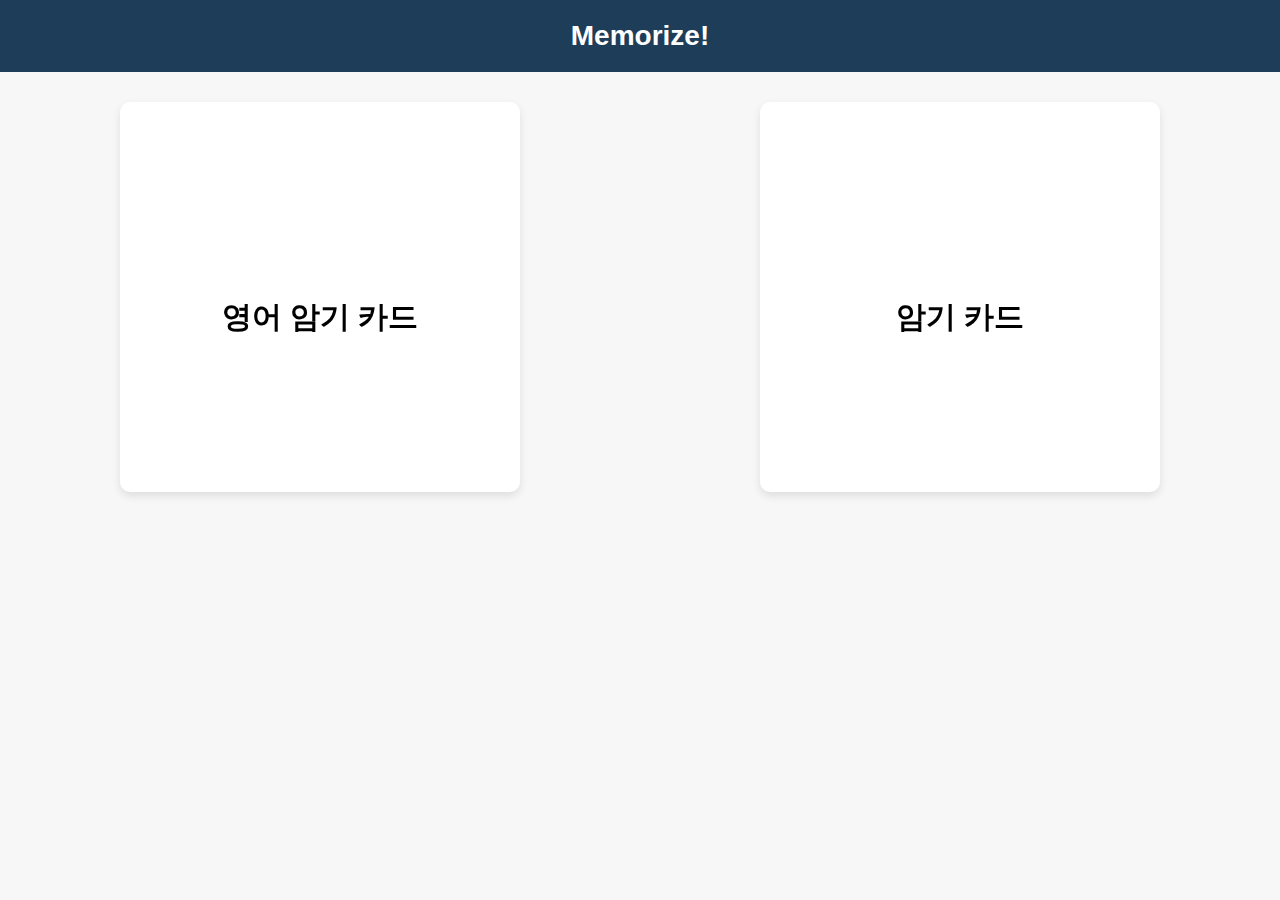
<file: index.html>
<!DOCTYPE html>
<html lang="en">
<head>
    <meta charset="UTF-8">
    <meta name="viewport" content="width=device-width, initial-scale=1.0">
    <title>English Memorize Web</title>
    <link rel="stylesheet" href="style.css">
</head>
<body>
    <!-- Navbar -->
    <div class="navbar">
        <div class="navbar-left">Memorize!</div>
    </div>

    <div class="main">
        <a href="english.html"><div class="container">영어 암기 카드</div></a>
        <a href="History.html"><div class="container">암기 카드</div></a>
    </div>

   

    <script src="script.js"></script>
</body>
</html>
</file>
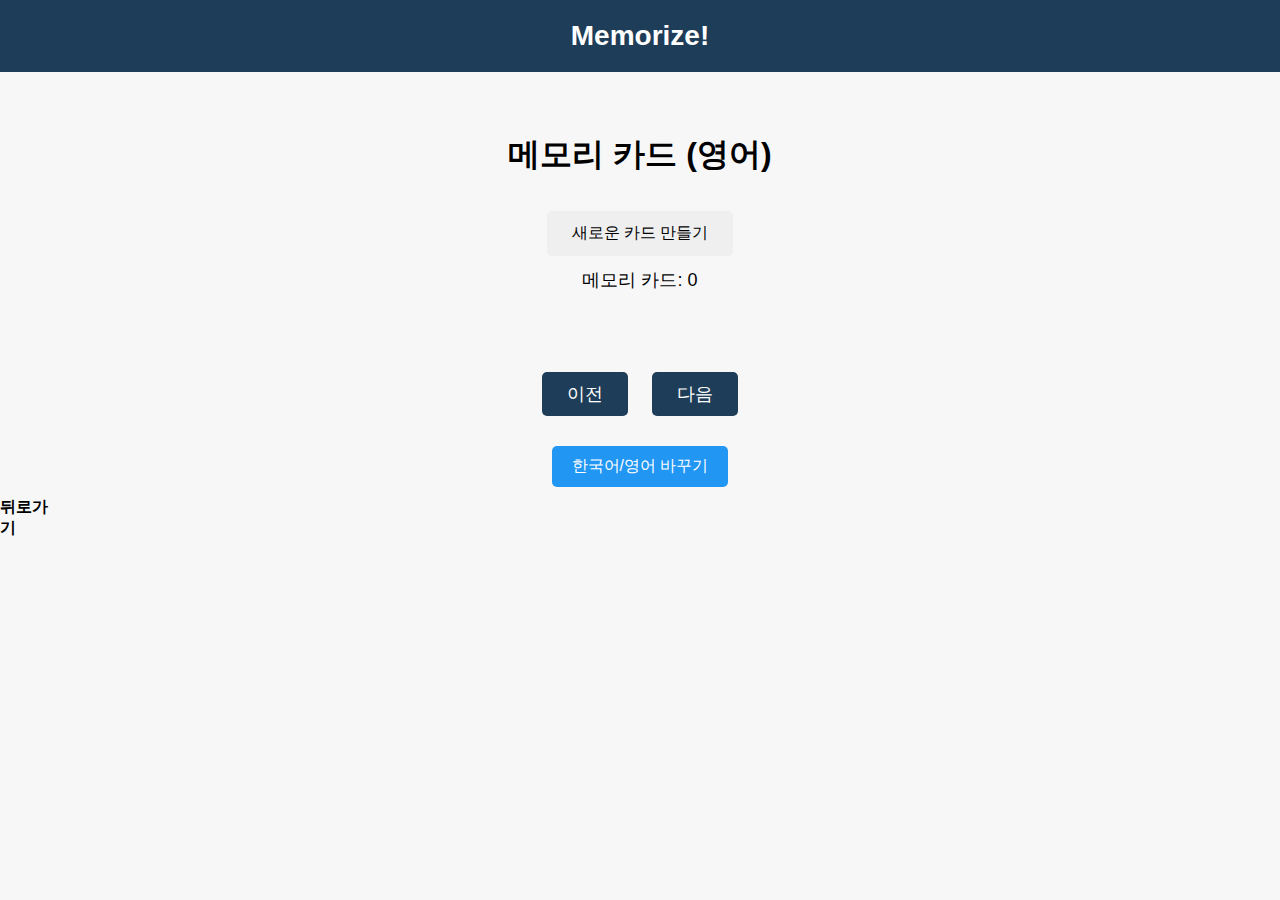
<file: english.html>
<!DOCTYPE html>
<html lang="en">
<head>
    <meta charset="UTF-8">
    <meta name="viewport" content="width=device-width, initial-scale=1.0">
    <title>English Memorize Web</title>
    <link rel="stylesheet" href="styles.css">
</head>
<body>
    <!-- Navbar -->
    <div class="navbar">
        <div class="navbar-left">Memorize!</div>
    </div>

    <!-- Main Container -->
    <div class="container">
        <h1>메모리 카드 (영어)</h1>
        <button id="createCardBtn">새로운 카드 만들기</button>
        <div class="flashcard-count">메모리 카드: <span id="cardCount">0</span></div>

        <div class="flashcard-container">
            <div id="flashcardWrapper" class="flashcard-wrapper">
                <!-- Flashcards will be dynamically created here -->
            </div>
        </div>

        <div class="nav-buttons">
            <button id="prevBtn" class="nav-btn">이전</button>
            <button id="nextBtn" class="nav-btn">다음</button>
        </div>

        <div>
            <button id="flipLanguageBtn" class="nav-btn">한국어/영어 바꾸기</button>
        </div>
    </div>

    <a href="index.html"><div class="back">뒤로가기</div></a>

    <script src="script.js"></script>
</body>
</html>
</file>
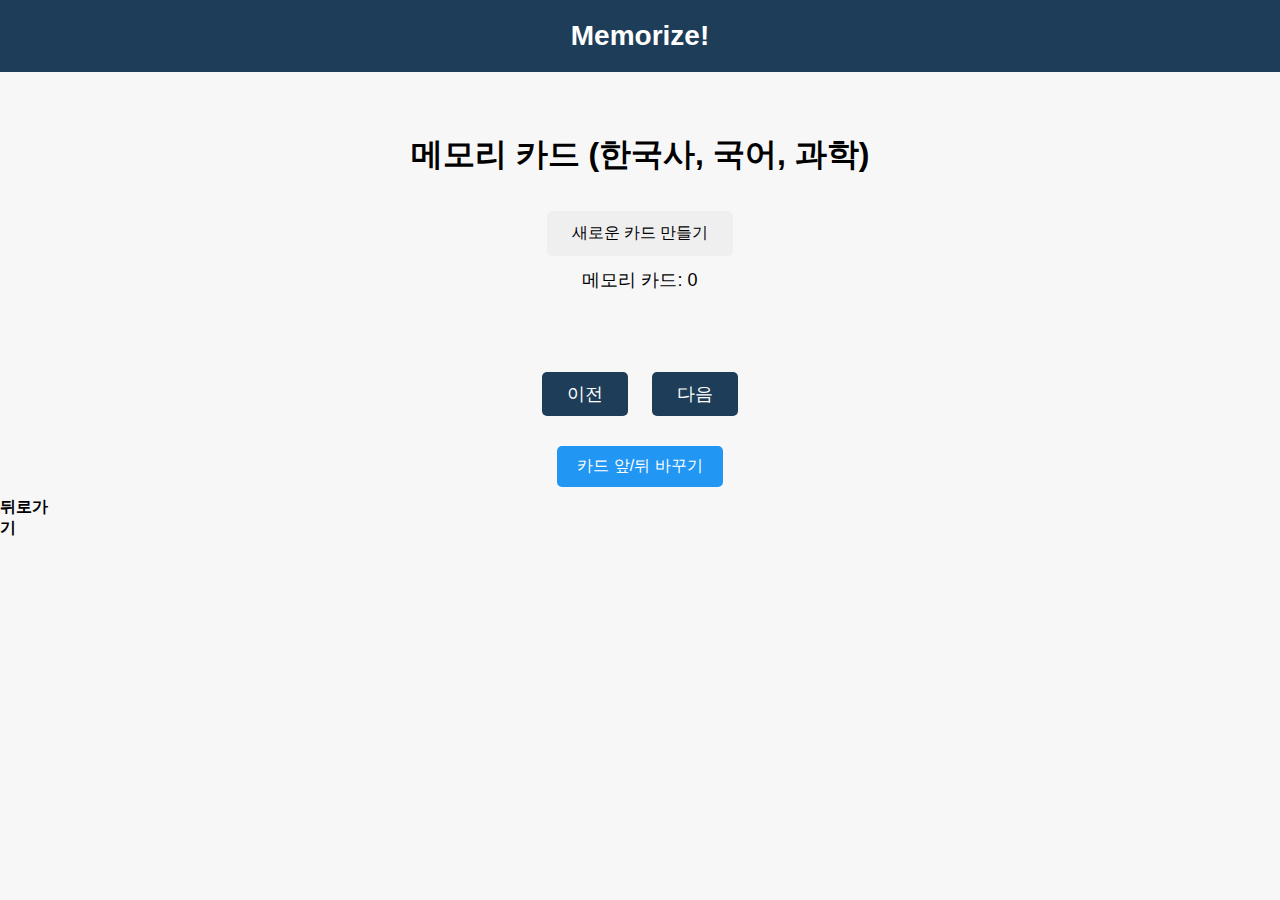
<file: History.html>
<!DOCTYPE html>
<html lang="en">
<head>
    <meta charset="UTF-8">
    <meta name="viewport" content="width=device-width, initial-scale=1.0">
    <title>English Memorize Web</title>
    <link rel="stylesheet" href="styles.css">
</head>
<body>
    <!-- Navbar -->
    <div class="navbar">
        <div class="navbar-left">Memorize!</div>
    </div>

    <!-- Main Container -->
    <div class="container">
        <h1>메모리 카드 (한국사, 국어, 과학)</h1>
        <button id="createCardBtn">새로운 카드 만들기</button>
        <div class="flashcard-count">메모리 카드: <span id="cardCount">0</span></div>

        <div class="flashcard-container">
            <div id="flashcardWrapper" class="flashcard-wrapper">
                <!-- Flashcards will be dynamically created here -->
            </div>
        </div>

        <div class="nav-buttons">
            <button id="prevBtn" class="nav-btn">이전</button>
            <button id="nextBtn" class="nav-btn">다음</button>
        </div>

        <div>
            <button id="flipLanguageBtn" class="nav-btn">카드 앞/뒤 바꾸기</button>
        </div>
    </div>

    <a href="index.html"><div class="back">뒤로가기</div></a>

    <script src="script.js"></script>
</body>
</html>
</file>
<file: style.css>
/* General Styles */
body {
    font-family: 'Arial', sans-serif;
    margin: 0;
    background-color: #f7f7f7;
}

.navbar {
    display: flex;
    justify-content: center;
    align-items: center;
    background-color: #1e3d58;
    padding: 20px;
    color: white;
    font-size: 28px;
    font-weight: 700;
}

.main{
    display: flex;
    align-items: center;
}



a{
    text-decoration: none;
    color: inherit;
    text-align: center;
    width: 80%;
    margin: 0 auto;
    padding-top: 40px;
        width: 400px;
    height: 350px;
    background-color: white;
    border-radius: 10px;
    box-shadow: 0 4px 8px rgba(0, 0, 0, 0.1);
    display: flex;
    justify-content: center;
    align-items: center;
    cursor: pointer;
    position: relative;
    transform-style: preserve-3d;
    font-size: 30px;
    font-weight: 600;
    font-family: 'Lucida Sans', 'Lucida Sans Regular', 'Lucida Grande', 'Lucida Sans Unicode', Geneva, Verdana, sans-serif;
    margin-top: 30px;
}
</file>
<file: styles.css>
/* General Styles */
body {
    font-family: 'Arial', sans-serif;
    margin: 0;
    background-color: #f7f7f7;
}

.navbar {
    display: flex;
    justify-content: center;
    align-items: center;
    background-color: #1e3d58;
    padding: 20px;
    color: white;
    font-size: 28px;
    font-weight: 700;
}

.container {
    text-align: center;
    width: 80%;
    margin: 0 auto;
    padding-top: 40px;
}

button {
    padding: 12px 25px;
    margin: 12px;
    font-size: 16px;
    cursor: pointer;
    border: none;
    border-radius: 5px;
    transition: background-color 0.3s ease;
}

button:hover {
    background-color: #4CAF50;
    color: white;
}

/* Flashcards Section */
.flashcard-count {
    font-size: 18px;
    margin-bottom: 20px;
}

.flashcard-wrapper {
    display: flex;
    justify-content: center;
    flex-wrap: wrap;
    gap: 20px;
    margin-top: 40px;
}

.flashcard {
    width: 400px;
    height: 350px;
    background-color: white;
    border-radius: 10px;
    box-shadow: 0 4px 8px rgba(0, 0, 0, 0.1);
    display: flex;
    justify-content: center;
    align-items: center;
    cursor: pointer;
    position: relative;
    transform-style: preserve-3d;
    transition: transform 0.6s ease-in-out;
}

.flashcard.flip {
    transform: rotateY(180deg);
}

/* Card Front & Back */
.flashcard .front, .flashcard .back {
    position: absolute;
    width: 100%;
    height: 100%;
    backface-visibility: hidden;
    display: flex;
    justify-content: center;
    align-items: center;
    font-size: 50px;
    font-weight: bold;
    text-align: center;
}

.flashcard .back {
    transform: rotateY(180deg);
    background-color: #f9c74f;
}

/* Delete Button - Now at top-right and square */
.flashcard .delete-btn {
    position: absolute;
    top: 10px;
    right: 10px;
    background-color: red;
    color: white;
    border: none;
    width: 30px;
    height: 30px;
    font-size: 18px;
    display: flex;
    justify-content: center;
    align-items: center;
    cursor: pointer;
    z-index: 10;
}

.flashcard .delete-btn:hover {
    background-color: #ff4040;
}

/* Navigation Buttons */
.nav-buttons {
    margin-top: 30px;
}

.nav-btn {
    background-color: #1e3d58;
    color: white;
    font-size: 18px;
    padding: 10px 25px;
    border-radius: 5px;
    margin: 10px;
}

.nav-btn:hover {
    background-color: #15627a;
}

.nav-btn:disabled {
    background-color: #ccc;
    cursor: not-allowed;
}

/* Flip Language Button */
#flipLanguageBtn {
    background-color: #2196F3;
    color: white;
    padding: 10px 20px;
    font-size: 16px;
    border-radius: 5px;
    margin-top: 20px;
}

#flipLanguageBtn:hover {
    background-color: #1976D2;
}

/* Mobile Responsiveness */
@media (max-width: 768px) {
    .container {
        width: 90%;
    }

    .flashcard-wrapper {
        flex-direction: column;
    }

    .flashcard {
        width: 220px;
        height: 180px;
    }
}

.back{
    display: flex;
    align-items: center;
    width: 60px;
    justify-content: center;
    font-family: 'Lucida Sans', 'Lucida Sans Regular', 'Lucida Grande', 'Lucida Sans Unicode', Geneva, Verdana, sans-serif;
    font-weight: 600;
    cursor: pointer;
}

a{
    text-decoration: none;
    color: inherit;
}
</file>
